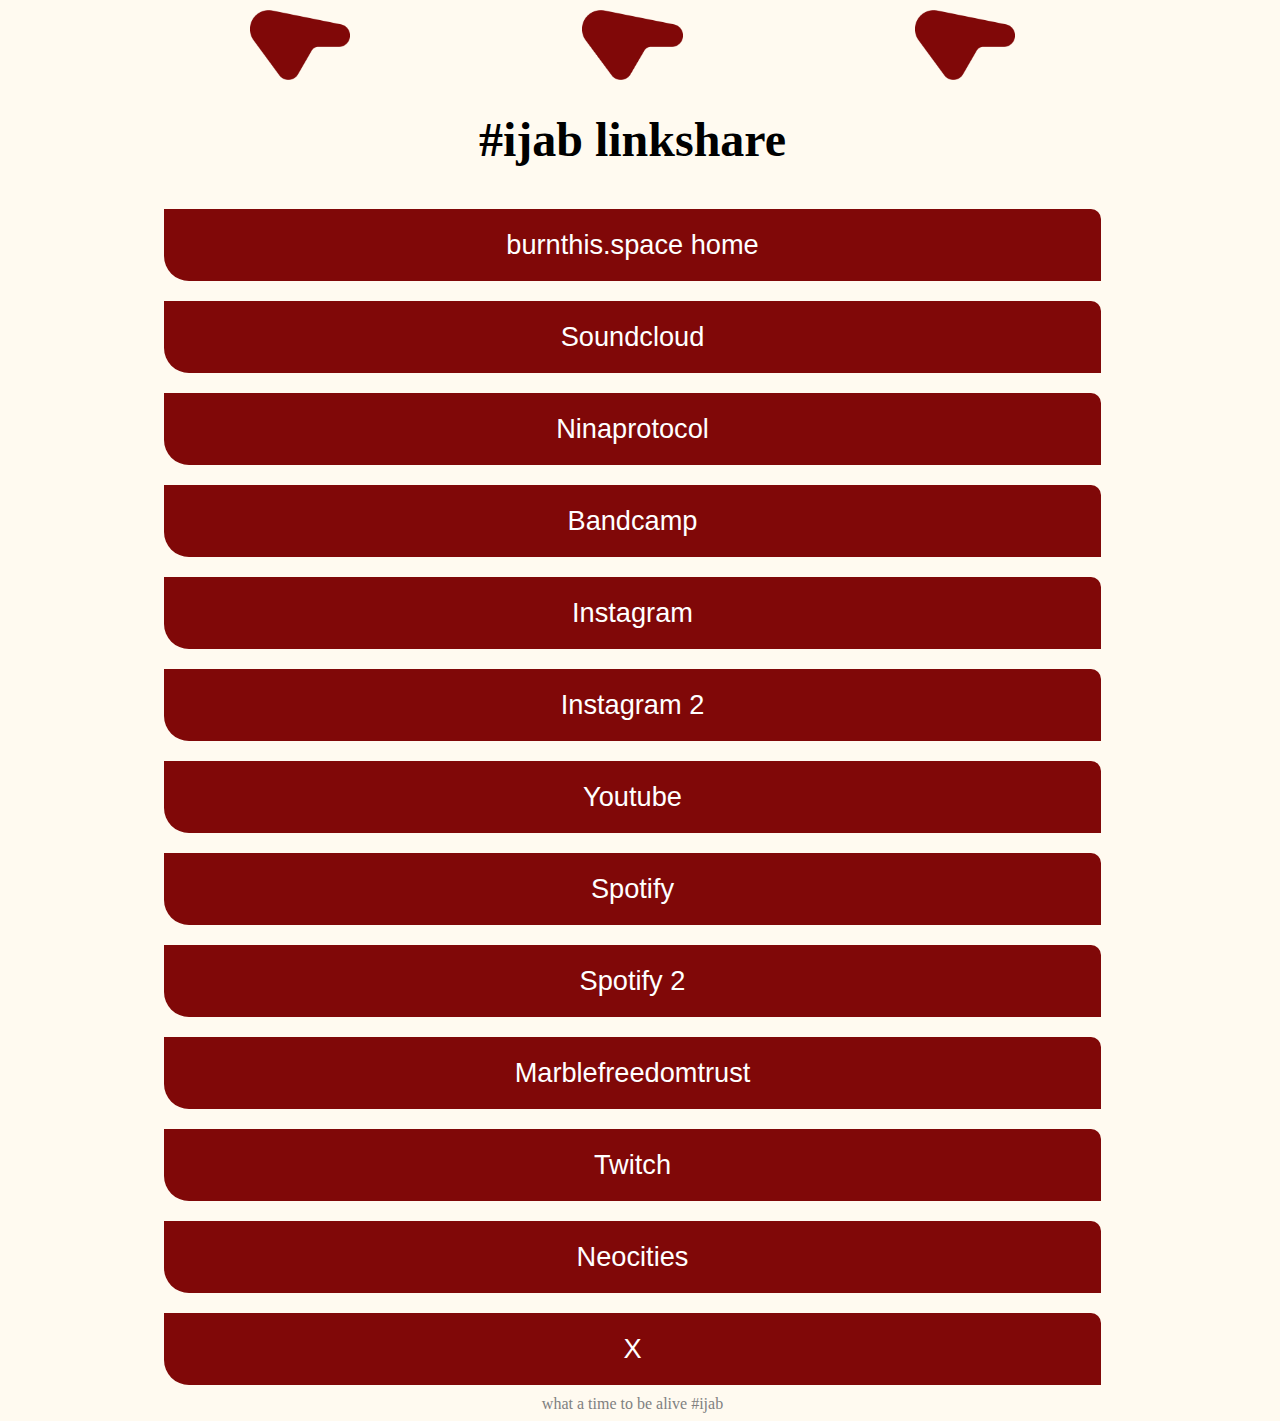
<file: hello.html>
<!DOCTYPE html>
<html lang="en">
<head>
    <meta charset="UTF-8">
    <meta name="viewport" content="width=device-width, initial-scale=1.0">
    <link rel="stylesheet" href="assets/styles/styles.css">
    <link rel="stylesheet" href="assets/styles/hello.css">
    <title>Welcome</title>
</head>
<body class="body-mod link-sharer">
    <div class="link-topper">
        <img src="./assets/images/burner b logo web.png">
        <img src="./assets/images/burner b logo web.png">
        <img src="./assets/images/burner b logo web.png">
    </div>
    <h1>#ijab linkshare</h1>
    <div id="linkTree">

    </div>
    <span class="lil-blurb">what a time to be alive #ijab</span>
</body>
</html>

<script type="module" src="assets/js/helloTree.js"></script>
</file>
<file: assets/styles/styles.css>
html {
    scrollbar-gutter: stable;
}

.body-mod {
    /* background-image: url(https://forestw70.github.io/sketches-bcc-client/assets/images/s&ofv1.jpg); */
    background-blend-mode: luminosity;
    position: relative;
    overflow-x: hidden;
    /* width: 100vw; */
    /* margin: 10px; */
}

h2 {
    font-size: inherit;
}

#guyUpTop {
    display: flex;
    flex-direction: row;
    font-family: monospace;
    justify-content: space-between;
    font-size: 3rem;
    align-items: center;
    margin: 2px;
}

.brander {
    display: flex;
    flex-direction: row;
}

.brander img {
    height: 100px;
    display: inline;
}

.brander h2 {
    margin: 0;
    align-content: center;
    font-size: 4rem;
}

.socials {
    display: flex;
    flex-direction: row;
    align-items: center;
    /* margin: 0 15px; */
}

.socials a {
    padding: 0 3px;
    font-size: 2rem;
    font-family: serif;
}

.socials span {
    font-size: 3rem;
    padding-right: 10px
}


#wellHeyThere {
    width: 100%;
    display: flex;
    justify-content: center;
    /* padding: 15px 0; */
    font-size: 3vmin;
    font-family: serif;
    background-color: floralwhite;
    text-shadow: 0 2px 3px darkgrey;
}

.ctrl-wrapper {
    position: relative;
}

.ctrl-box {
    width: 100%;
    display: flex;
    flex-direction: column;
    /* position: fixed; */
}


/*  */
/* View Change Controllers */
/*  */
#controlers {
    display: flex;
    padding: 10px 0;
    justify-content: center;
    background-color: aquamarine;
}

.view-button {
    letter-spacing: 5px;
    border: none;
    background-color: inherit;
    width:50%;
    border-left: 10px double #800808;
    border-right: 10px double #8e8e8e;
}


.curr-view {
    font-style: oblique;
    font-weight: bold;
    font-size: 1.5em;
    background-color: #fff;
}

/*  */
/* hide disco */
/*  */
/* .info-container *:nth-child(n+2) {
    display: inline-block;
    margin: auto;
    background-color: red;
} */


/*  */
/* Album View */
/*  */
#disco {
    font-size: 20px;
    margin-top: 0px;
    /*  */
    display: block;
    flex-wrap: wrap;
}

.disco-item {
    margin: 30px 50px;
    border-top: 3px solid #c1c2c3;
}

.info-container {
    display: flex;
    cursor: alias;
    margin: 10px 0;
    /* width: 400px; */
}

.info-container > img {
    height: 250px;
    width: 250px;
    /* margin-right: 15px; */
}

.info-container > h3 {
    font-family: serif;
    margin: 5px 10px;
}

.info-container > p {
    font-size: 10px;;
    font-style: italic;

}

.track-container {
    /* margin: 20px 0 20px 50px; */
    /*  */
    /*  */
    display: flex;
    flex-direction: column;
}

.t-row {
    display: grid;
    grid-template-columns: .5fr 3fr 1fr;
    margin-bottom: 10px;
    border: none;
    background-color: inherit;
    font-family: sans-serif;
    color: black;
    letter-spacing: -1px;
    /* text-shadow: 0px 0px 5px white; */
}

.t-row:hover {
    margin-bottom: 9px;
    border-bottom: 1px solid gray;
    cursor: pointer;
}

.track-num {
    justify-self: left;
}

.album-track {
    justify-self: left;
}


/*  */
/* Song View */
/*  */
#list {
    overflow-x: auto;
}

#headerRow {
    font-family: serif;
    font-size: 1.4rem;
    color: #fff;
    background-color: rgb(78, 78, 78);
    
}

.list-reverse {
    font-style: italic;
}

.song-list-row {
    display: grid;
    width: 100vw;
    /* trkNum, trkName, trkLength, epName, artist, trackurl, ogfilename, date, time */
    grid-template-columns: .5fr 1fr 3fr .5fr 1.5fr 1.5fr 1fr .7fr .7fr;
    border: none;
    padding: 0;
}

.song-list-row > span {
    /* display: inline; */
    justify-content: left;
    text-align: left;
    padding: 2px 3px 0 0;
    overflow:hidden;
    white-space:nowrap;
    text-overflow: ellipsis;
    /* background-image: linear-gradient(to right, rgba(255,0,0,0), rgb(255, 255, 255)); */
}

.song-list-row:nth-child(2n+1) {
    background-color: white;
}

/* header row */
#headerRow span:hover::after {
    content: "...Sort?"
}

.song-list-row:hover {
    border: none;
    background-color: rgba(255, 105, 180, 0.212);
}

.sr-mob-cut {
    font-style: italic;
    /* display: inline; */
}


/*  */
/* Options and Info View*/
/*  */
/* h2 {
    font-size: inherit;
} */

.credits > h2, .credits > h3, .credits h4, .credits > h5 {
    margin:0;
    margin-left: 10px;
}

.credits > span {
    color:grey;
}

.wall-o-text {
    margin:10px;
}

.opt-default {
    border: none;
    color: #fff;
    font-weight: bold;
    border: 1px solid black;
    cursor: alias;
    font-family: sans-serif;
    background-color: red;
    width: 100%;
}

.opt-on {
    background-color: green;
}

.tutorial {
    margin-right: 20px;
}

#maesButton, #aarinsButton {
    -webkit-appearance: none;
    -webkit-border-radius: 0;
    display: block;
    border: none;
    background-color: transparent;
    padding: 0;
    /* margin-left: 10px; */
}

#maesButton:hover, #aarinsButton:hover {
    font-style: italic;
}

.egg-on {
    color: pink;
}

/* utilities */
#returnToTop {
    position: fixed;
    display: none;
    top: 0;
    border: none;
    border-radius: 5px;
    color: white;
    padding: 5px 15px;
    background-color: #7fffd4b8;
}

.menu-flex {
    display: flex;
}

.menu-hide {
    display: none;
}

.menu-block {
    display: block;
}

.hide {
    display: none;
}


/* mock itunes album view */
/* .track-container, .info-container h2, .info-container h3, .info-container p {
    display: none;
}

.disco-item {
    border: none;
}

#disco {
    display: flex;
} */

/*  */
/* Screen Events */
/*  */
@media screen and (max-width: 1000px) {
    .song-list-row {
        grid-template-columns: .2fr .5fr 1.5fr .3fr .7fr .7fr .5fr .5fr .5fr;
    }
    
    .song-list-row > span {
        /* font-size: 1.8vmin; */
        padding: 2px;
        height: 30px;
        align-items: center;
        border-left: 1px solid white;
    }

    .command {
        display: none;
    }

    .song-list-row:hover {
        border:none;
        background-color: rgba(255, 105, 180, 0.212);
    }
    .song-list-row:nth-child(1):hover {
        justify-self: center;
    }
    .song-list-row:nth-child(1) span:hover::after {
        content: ""
    }
    
    #list {
        width: 1000px;
        /* overflow: hidden; */
        overflow-x: scroll;
    }
    .brander > h2 {
        font-size: 3.5rem;
    }
    .socials > span {
        font-size: 2.5rem;
    }
}

@media screen and (max-width: 900px) {
    .info-container > img {
        height: 150px;
        width: 150px;
    }
    /* #albumPic {
        height: 70px;
        width: 70px;
    } */
    #guyUpTop {
        flex-direction: column;
    
    }
    .info-container > h3 {
        margin: 5px;
    }
    .glyphicon {
        font-size: 20px;
    }
    #trackController {
        flex-direction: column;
    }
    #trackController > article {
        width: 100%;
        height: 45%;
    }
    .t-row {
        font-size: 12px;
    }
    .view-button {
        font-size: 12px;
    }
    
}

@media screen and (max-width: 750px) {
    .modal-cont {
        width: 80%;
        font-size: 10px;
    }

    .view-button {
        font-size: 10px;
    }

    .brander img {
        /* display: none; */
    }

    .song-list-row {
        grid-template-columns: .5fr 2fr 3fr 1fr 2fr;
    }

    .sr-mob-cut {
        display: none;
    }
}

@media screen and (max-width: 650px) {
    .info-container > h3 {
        font-size: 1.8vmax;
        font-style: italic;
    }
    .info-container > p {
        /* font-size: 1.5vmax; */
        font-style: normal;
    }
    .info-container > h2 {
        font-size: 3vmax;
        writing-mode: vertical-rl;
        margin: 5px;
        padding-top: 5px;
    }

    #headerRow > span {
        /* font-size: 8px; */
        /* writing-mode: vertical-rl; */
    }
    .brander > h2 {
        font-size: 3rem;
    }
    .socials > span {
        font-size: 2rem;
    }
}

@media screen and (max-width: 550px) {
    .info-container > h3 {
        font-size: 2vmax;
        font-style: italic;
        writing-mode: vertical-rl;
        
    }
    #nowPlayingInfo > span {
        font-size: 12px;
    }
}

@media screen and (max-width: 450px) {
    .info-container > p {
        font-size: 8px;
        margin: 10px;
        writing-mode: vertical-rl;
    }
    
    #nowPlayingInfo > * {
        font-size: 10px;
    }

    .brander > h2 {
        font-size: 2.5rem;
    }
    .socials > span {
        font-size: 2rem;
    }
}
</file>
<file: assets/styles/hello.css>
.link-sharer {
    background-color: floralwhite;
}

.link-sharer h1 {
    justify-self: center;
    font-size: 3rem;
}

.link-topper {
    margin: 10px;
    display: flex;
    justify-content: space-evenly;
}

.link-topper > img {
    justify-self: center;
    height: 70px;
}

#linkTree {
    /* background-color: white; */
    display: grid;
    grid-template-columns: 1;
}

.link-btn {
    font-size: 1.7rem;
    align-items: center;
    justify-self: center;
    text-align: center;
    padding: 20px 0;
    margin: 10px 0;
    background-color: #800808;
    color: white;
    width: 75%;
    text-decoration: none;
    font-family: math, sans-serif;
    border-bottom-left-radius: 25px;
    border-top-right-radius: 10px;
}

.lil-blurb {
    font-size: 1rem;
    color: grey;
    display: flex;
    justify-content: center;
}
</file>
